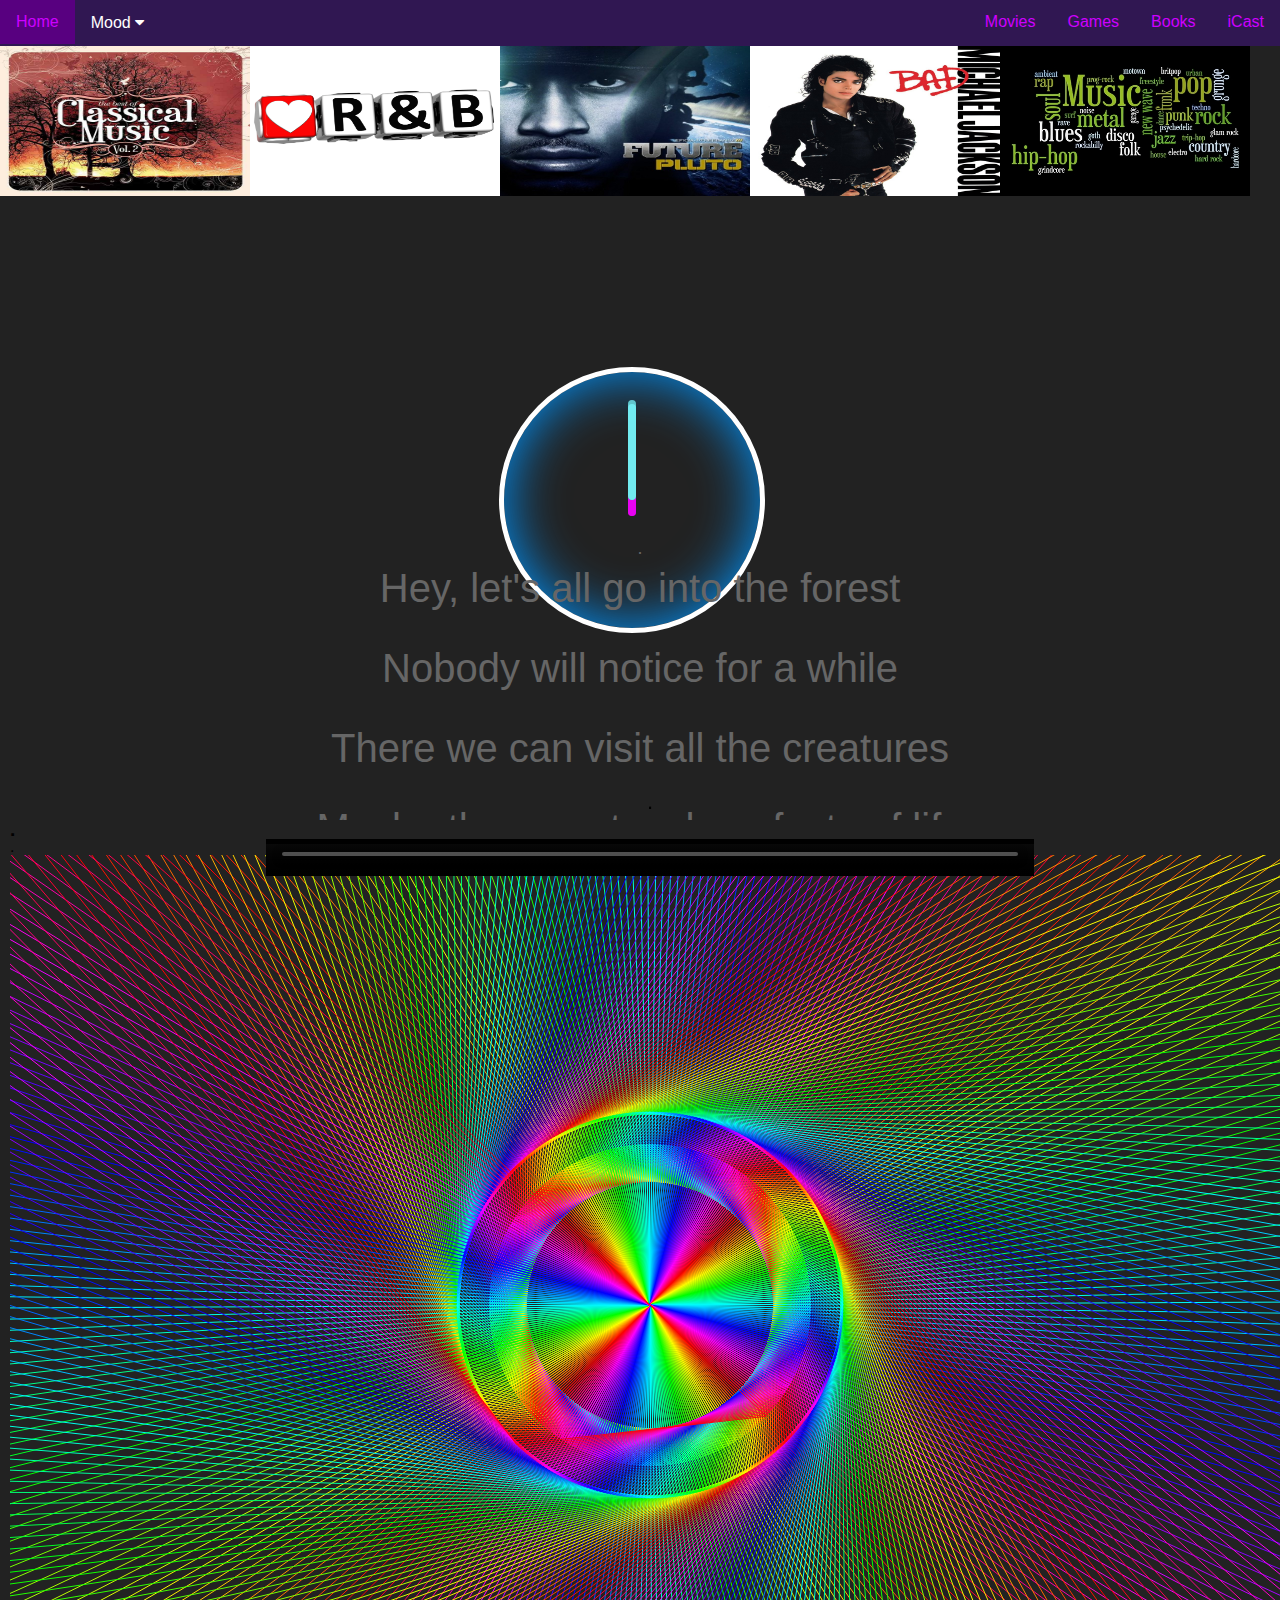
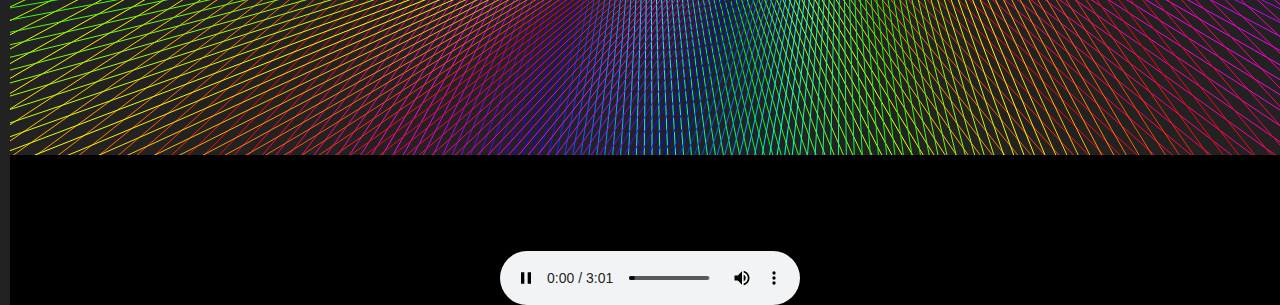
<file: music.html>
<!DOCTYPE html>
<html>

<head>
  <meta name="viewport" content="width=device-width, initial-scale=1">
  <link rel="stylesheet" href="https://cdnjs.cloudflare.com/ajax/libs/font-awesome/4.7.0/css/font-awesome.min.css">
  <link rel="shorcut icon" href="images/Emoji_emoticon_emoticons_expression_laugh_mood-512.png" type="image/png">
  
  

      <link rel="stylesheet" href="./css/styles.css">
  <title>iMusic</title>
  <style>
    .navbar {
     
      background-color: rgba(80, 0, 190, 0.31);
      font-family: Arial, Helvetica, sans-serif;
    }

    .navbar a {
      float: left;
      font-size: 16px;
      color: #ce00ff;
      text-align: center;
      padding: 14px 16px;
      text-decoration: none;
    }

    .dropdown {
      float: left;
      overflow: hidden;
    }

    .dropdown .dropbtn {
      cursor: pointer;
      font-size: 16px;
      border: none;
      outline: none;
      color: white;
      padding: 14px 16px;
      background-color: inherit;
      font-family: inherit;
      margin: 0;
    }

    .navbar a:hover,
    .dropdown:hover .dropbtn,
    .dropbtn:focus {
      background-color: #580080;
    }

    .dropdown-content {
      display: none;
      position: absolute;
      background-color: #650083;
      min-width: 160px;
      box-shadow: 0px 8px 16px 0px rgba(0, 0, 0, 0.2);
      z-index: 1;
    }

    .dropdown-content a {
      float: none;
      color: black;
      padding: 12px 16px;
      text-decoration: none;
      display: block;
      text-align: left;
    }

    .dropdown-content a:hover {
      background-color: #ddd;
    }

    .show {
      display: block;
    }

    canvas {
      width: 100vw;
      height: 100vh;
    }

    body {
      margin: 0;
      overflow: hidden;
    }


    /* Music player L Co CC 2019 */
    @charset "UTF-8";

    html,
    body,
    div,
    span,
    applet,
    object,
    iframe,
    h1,
    h2,
    h3,
    h4,
    h5,
    h6,
    p,
    blockquote,
    pre,
    a,
    abbr,
    acronym,
    address,
    big,
    cite,
    code,
    del,
    dfn,
    em,
    font,
    img,
    ins,
    kbd,
    q,
    s,
    samp,
    small,
    strike,
    strong,
    sub,
    sup,
    tt,
    var,
    b,
    i,
    center,
    dl,
    dt,
    dd,
    ol,
    ul,
    li,
    fieldset,
    form,
    label,
    legend,
    table,
    caption,
    tbody,
    tfoot,
    thead,
    tr,
    th,
    td,
    article,
    aside,
    audio,
    canvas,
    details,
    figcaption,
    figure,
    footer,
    header,
    hgroup,
    mark,
    menu,
    meter,
    nav,
    output, progress,   section,
summary,time, video {
      border: 0;
      outline: 0;
      font-size: 100%;
      vertical-align: baseline;
      
      margin: 0;
      padding: 0;
    }

    body {
      line-height: 1;
    }

    @font-face {
      font-family: GeoSans;
      src: url(//s3-us-west-2.amazonaws.com/s.cdpn.io/164143/GeosansLight.ttf);
    }

    /*
jukebox
*/
    #juke-box {
      position: fixed;
      width: 100%;
      height: 120px;
      z-index: 100;
      bottom: 0;
      /*text-align: center;*/
    }

    #juke-box>ul>li {
      list-style: none;
      text-align: center;
      line-height: 2em;
      margin: 0 auto;
      overflow-y: hidden;
    }

    #juke-box>ul>li:nth-of-type(1) {
      font-size: 22px;
      height: 44px;
      width: 95%;
    }

    #juke-box>ul>li:nth-of-type(2) {
      font-size: 18px;
      height: 36px;
      width: 70%;
      line-height: 24px;
    }

    /*
track-bar
*/
    #track-bar-container {
      height: 20px;
      width: 60%;
      position: relative;
      left: 20%;
      padding-top: 15px;
      cursor: pointer;
    }

    #track-bar-container #track-bar {
      height: 5px;
      background-color: #000000;
      position: relative;
    }

    #track-bar-container #track-bar>span {
      position: absolute;
      top: -5px;
    }

    #track-bar-container #track-bar>span:nth-of-type(1) {
      left: calc(0% - 50px);
    }

    #track-bar-container #track-bar>span:nth-of-type(2) {
      right: calc(0% - 50px);
    }

    /*



    /*

volume container
*/
    #volume-container {
      float: right;
      margin-top: -67px;
      margin-right: 100px;
      width: 40px;
      height: 40px;
      cursor: pointer;
      -webkit-transition: margin-top 1s;
    }

    #volume-container:hover {
      margin-top: -130px;
      height: 140px;
      cursor: pointer;
      -webkit-transition: margin-top 1s;
    }

    #volume-container:hover>input[type=range] {
      display: block;
      margin-top: 5px;
      cursor: pointer;
    }

    #volume-container>img {
      width: 26px;
      height: auto;
      left: 8px;
      top: 5px;
      position: relative;
      z-index: 30;
    }

    #volume-container>input[type=range] {
      display: none;
      -webkit-appearance: none;
      -webkit-transform: rotate(-90deg);
      outline: 0;
      position: relative;
      top: 47px;
      left: -32px;
      background-color: #EBEBEB;
      height: 8px;
      width: 100px;
      border-radius: 6px;
    }

    #volume-container>input[type=range]::-webkit-slider-thumb {
      -webkit-appearance: none;
      width: 10px;
      height: 10px;
      border-radius: 50%;
      background: #FFFFFF;
    }

    /*
media query
*/
    @media (max-width: 1024px) {
      #play-btn {
        left: 50px;
      }

      #volume-container {
        margin-right: 50px;
      }

      #main-visual {
        width: 719px;
      }
    }

    @media (max-width: 719px) {
      #main-visual {
        width: 100%;
        height: 300px;
      }
    }

    @media (max-width: 700px) {
      #play-btn {
        left: 20px;
      }

      #volume-container {
        margin-right: 20px;
      }
    }

    #right {
      float: right;

    }

/*    background clock L Co*/

    .clock {
  width: 256px;
  height: 256px;
  border: 5px solid white;
  border-radius: 50%;
  position: absolute;
  left: 49%;
  top: 55%;
  margin: -128px 0 0 -128px;
  box-shadow:0 0 55px rgb(0, 150, 255) inset
}

.clock:before,
.clock:after {
  content: "";
  position: absolute;
  height: 128px;
  width: 8px;
  background: rgba(120, 250, 255, 0.74);
  border-radius: 4px;
  left: 50%;
  bottom: 128px;
  margin: 0 0 0 -4px;
  transform-origin: bottom;
  animation-name: Clock;
  animation-iteration-count: infinite;
  animation-timing-function: linear;
    box-shadow:0 16px 0px rgba(245, 0, 255, 0.75)
}

.clock:before {
  animation-duration: 500s;
  height:96px;
}
.clock:after {
  animation-duration: 60s;
  height:100px;
}
@keyframes Clock {
  0% {
    transform: rotate(0deg)
  }
  100% {
    transform: rotate(360deg)
  }
}


  </style>
</head>

<body>
  <div class="navbar">
    <a href="index.html">Home</a>
    <div class="dropdown">
      <button class="dropbtn" onclick="myFunction()">Mood
        <i class="fa fa-caret-down"></i>
      </button>
      <div class="dropdown-content" id="myDropdown">
        
        <a href="#">Happy</a>
         <audio preload="none" controls="">
            <source src="/Music/happy.mp3" type="audio/mpeg">bury Levert co</audio>
      
        <a href="#">Dull</a>
        <audio preload="none" controls="">
          <source src="/Music/bury.mp3" type="audio/mpeg">bury Levert co</audio>
      
        <a href="#">Depressed</a>
         <audio preload="none" controls="">
          <source src="/Music/sad.mp3" type="audio/mpeg">bury Levert co</audio>
        
      </div>
    </div>
    <div id="right">
	<a href="movies.html">Movies</a>
      <a href="games.html">Games</a>
      <a href="books.html">Books</a>
      <a href="icast.html">iCast</a>
    </div>
  </div>

<div class="clock"></div>
 
   <span> 
 <a href="https://www.youtube.com/watch?v=h56M8Ti6Ejw" target="_blank">
  <img src="./images/classicalhd.jpg" style=" float: left;width: 250px;height: 150px;vertical-align: middle; " />
 </a>
      <span> 
 <a href="https://www.youtube.com/watch?v=cnn-z4U_S50" target="_blank">
  <img src="./images/rnb.jpg" style=" float: left;width: 250px;height: 150px;vertical-align: middle; " />
 </a>
</span>
      <span> 
 <a href="https://www.youtube.com/watch?v=3gt-rxxs-RQ" target="_blank">
  <img src="./images/future.jpg" style=" float: left;width: 250px;height: 150px;vertical-align: middle; " />
 </a>
</span>
      <span> 
 <a href="https://www.youtube.com/watch?v=Zi_XLOBDo_Y" target="_blank">
  <img src="./images/mj.jpg" style=" float: left;width: 250px;height: 150px;vertical-align: middle; " />
 </a>
</span>
      <span> 
 <a href="https://www.youtube.com/watch?v=0L0FbItE-vs" target="_blank">
  <img src="./images/randomstuff.jpg" style=" float: left;width: 250px;height: 150px;vertical-align: middle; " />
 </a>
</span>
</span>
  <body>

  <div class="content">
   <div class="lyrics"></div>
</div>

<div class="player">
   <div class="left"></div>
   <div class="right">
      <div class="top">
         <a class="song" href="https://open.spotify.com/track/52LlzTfdulBMiwH4BZy5Sq?si=1c1rwqNYSf6ZaaRbzlstLQ">.</a>
         <a class="artist" href="https://open.spotify.com/artist/6OqhFYFJDnBBHas02HopPT?si=vQaSwY1DRkyhj-eoKZlMrw">.</a>

  <canvas></canvas>
<embed src="/Music/moodsync.mp3" autostart="true">
  <section id="juke-box">
   
    <ul>
      <li>.</li>
    </ul>
    <div id="track-bar-container">
      <div id="track-bar">
        <div id="progress-bar"></div>
        <div id="fader"></div>
       

      </div>
      <div class="bottom">
         <video controls="" _autoplay="" name="media"><source src="https://i.koya.io/Kero%20Kero%20Bonito%20-%20Let's%20Go%20To%20The%20Forest.mp3" type="audio/mpeg"></video>
      </div>
   </div>
</div>
  <script src='https://cdnjs.cloudflare.com/ajax/libs/jquery/3.2.1/jquery.min.js'></script>
<script src='https://codepen.io/z-/pen/b80a82399ce296a5ae898314d25aab44'></script>
<script src='https://codepen.io/z-/pen/2c7364f84f43c21e994e4fb7b08d6ec8'></script>
<script src='https://codepen.io/z-/pen/3f1e5b5c78c8e29dac7cd9b368c9588b'></script>
<script src='https://codepen.io/z-/pen/7ea46ddd3f67af5c54c6a85b62e3bf6f'></script>
<script src='https://codepen.io/z-/pen/f04c48e49111ecc45c269f7982f4d316'></script>
<script src='https://codepen.io/z-/pen/3fd7d80820b071e01bf9eb0c0c6e1fe3'></script>
<script src='https://codepen.io/z-/pen/603dce1db8e57ac8da6c8b1cc8c12b98'></script>
<script src='https://codepen.io/z-/pen/a0fabb58a6dc479728ccc8e33352c007'></script>
<script src='https://codepen.io/z-/pen/3957cdad8abc3da137905da0c1b89ee7'></script>
<script src='https://codepen.io/z-/pen/63c6bbb02bfa1dfbeba4d30737a492c6'></script>
<script src='https://codepen.io/z-/pen/74bbe3852bf75d66a7a0c9534e0b6618'></script>
<script src='https://codepen.io/z-/pen/4faa8297d50d678f6292098e96079f6e'></script>
<script src='https://codepen.io/z-/pen/0a1bedbb8ca05b9afd329264fca7b921'></script>
<script src='https://codepen.io/z-/pen/f883f8c6d04e206547ab007f5b93bc9c'></script>
<script src='https://codepen.io/z-/pen/981373951584da45d4d6366094974b6d'></script>
<script src='https://codepen.io/z-/pen/a3625ac432ead8e20af8f059881dca35'></script>
<script src='https://codepen.io/z-/pen/a3e71dad89f8e720aa76a4cea7d88800'></script>
<script src='https://codepen.io/z-/pen/9e994e381e79fecd11ec069592abc381'></script>

  

    <script  src="./js/scripts.js"></script>




</body>
  
  
  
  
  
 

  <script>
    function myFunction() {
      document.getElementById("myDropdown").classList.toggle("show");
    }

    window.onclick = function(e) {
      if (!e.target.matches('.dropbtn')) {
        var myDropdown = document.getElementById("myDropdown");
        if (myDropdown.classList.contains('show')) {
          myDropdown.classList.remove('show');
        }
      }
    }
    var canvas = document.querySelector("canvas");

    canvas.width = window.innerWidth;
    canvas.height = window.innerHeight;

    var context = canvas.getContext("2d");

    addEventListener("resize", () => {
      canvas.width = window.innerWidth;
      canvas.height = window.innerHeight;
    });

    var time = 6.0;

    function mainLoop() {
      requestAnimationFrame(mainLoop);
      time += 0.001;

      context.clearRect(0, 0, canvas.width, canvas.height);
      context.save();

      context.translate(canvas.width / 2, canvas.height / 2);

      for (var i = 0; i < 360; i++) {
        context.beginPath();

        context.strokeStyle = `hsl(${i * 4}deg, 100%, 50%)`;

        var angle_1 = ((90 + i) + 180 * Math.sin(time)) * (Math.PI / 180);
        var angle_2 = ((180 + i) + 180 * Math.sin(time)) * (Math.PI / 180);
        var angle_3 = ((270 + i) + 180 * Math.sin(time)) * (Math.PI / 180);

        context.moveTo(-Math.cos(angle_1) * (canvas.width / 2 * Math.sin(time)), -Math.sin(angle_1) * (canvas.width / 2 * Math.sin(time)));

        context.lineTo(Math.cos(angle_2) * canvas.width / (7.5 * Math.cos(time) + 2.5 * Math.sin(time)), Math.sin(angle_2) * canvas.width / (7.5 * Math.cos(time) + 2.5 * Math.sin(time)));

        context.lineTo(Math.cos(angle_3) * canvas.width / 1, Math.sin(angle_3) * canvas.width / 1);

        context.closePath();
        context.stroke();
      }

      context.restore();
    }

    requestAnimationFrame(mainLoop);

  </script>
</body>

</html>
</file>
<file: css/styles.css>
body {
  /* overflow-y:hidden; */
  background-image: url("https://images.unsplash.com/photo-1470790376778-a9fbc86d70e2?ixlib=rb-1.2.1&ixid=eyJhcHBfaWQiOjEyMDd9&auto=format&fit=crop&w=349&q=80");
}

.brain {
  text-align: center;
  background-color: rgba(0, 0, 0, 0.8);;
}

.name{
  font-size: 40px;
}


svg {
  max-width: 70%;
  max-height: 30%;
  position: relative;
  top: 0;
  left: 0;
  right: 0;
  bottom: 0;
  margin: auto;
}
svg path{
/*   fill-opacity: 0;
  fill: #fff !important; */
  stroke: #ffff;
  stroke-width: 10;
  stroke-dasharray: 100;
  stroke-dashoffset: 80;
  animation-name: draw;
  animation-duration: 10s;
  animation-iteration-count: 100;
  animation-fill-mode: forwards;
  animation-timing-function: linear;
}

@keyframes draw {
  50% {
    stroke-dashoffset: 0;
    stroke-width: 1;
    fill-opacity: 10;
  }
  100% {
    stroke-width: 1;
    fill-opacity: 1;
  }
}
.nav-link{
  margin-top: 20px;
  background-color: rgba(0,0,0,0.01)!important;
}




/*levert*/
body {
  font-family: 'Montserrat', sans-serif;
  min-height: 100vh;
  max-height: 50vh;
  margin: 0;
  color: #fff;
  display: flex;
  flex-direction: column;
  background: #222222;
  background: -webkit-linear-gradient(to top, #232526, #414345);
}
body a {
  color: inherit;
}
body a:not(:hover) {
  text-decoration: none;
}
body #link-a-me {
  position: absolute;
  bottom: 80px;
  right: 20px;
  height: 60px;
  width: 60px;
  background: url(https://i.imgur.com/xoxkq1r.png);
  background-size: cover;
  z-index: 1;
  -webkit-animation: pop-in 120s ease-out;
          animation: pop-in 120s ease-out;
}
body .content {
  overflow: hidden;
  flex-grow: 1;
  height: calc(100% - 80px);
}
body .content .lyrics {
  padding: 50vh 0;
  min-height: calc(100vh - 80px);
  width: calc(100% - 40px);
  margin: 0 20px;
  text-align: center;
  transition: all .25s;
  position: relative;
}
body .content .lyrics > div {
  position: relative;
  font-size: 40px;
  line-height: 80px;
  color: #666;
  transition: all .25s;
}
body .content .lyrics > div:before {
  content: attr(note);
  position: absolute;
  top: 0px;
  left: 50%;
  -webkit-transform: translate(-50%, -50%);
          transform: translate(-50%, -50%);
  font-size: 18px;
}
body .content .lyrics > div.highlighted {
  color: rgba(255, 255, 255, 0);
  font-size: 48px;
}
body .player {
  z-index: 10;
  background: rgba(249, 249, 249, 0);
  color: #000;
  min-height: 80px;
  max-height: 80px;
  display: flex;
  flex-direction: row;
}
body .player .left {
  width: 80px;
  background-size: cover;
}
body .player .right {
  flex-grow: 1;
  display: flex;
  flex-direction: column;
}
body .player .right .top {
  flex-grow: 1;
  display: flex;
  flex-direction: column;
  justify-content: center;
  padding-left: 10px;
}
body .player .right .top .song {
  font-size: 1.2em;
  font-weight: 600;
}
body .player .right .bottom {
  display: flex;
}
body .player .right .bottom video {
  flex-grow: 1;
  height: 32px;
}

@-webkit-keyframes pop-in {
  0%, 95% {
    -webkit-transform: translateY(100%);
            transform: translateY(100%);
  }
  100% {
    -webkit-transform: translateY(0%);
            transform: translateY(0%);
  }
}

@keyframes pop-in {
  0%, 95% {
    -webkit-transform: translateY(100%);
            transform: translateY(100%);
  }
  100% {
    -webkit-transform: translateY(0%);
            transform: translateY(0%);
  }
}
</file>
